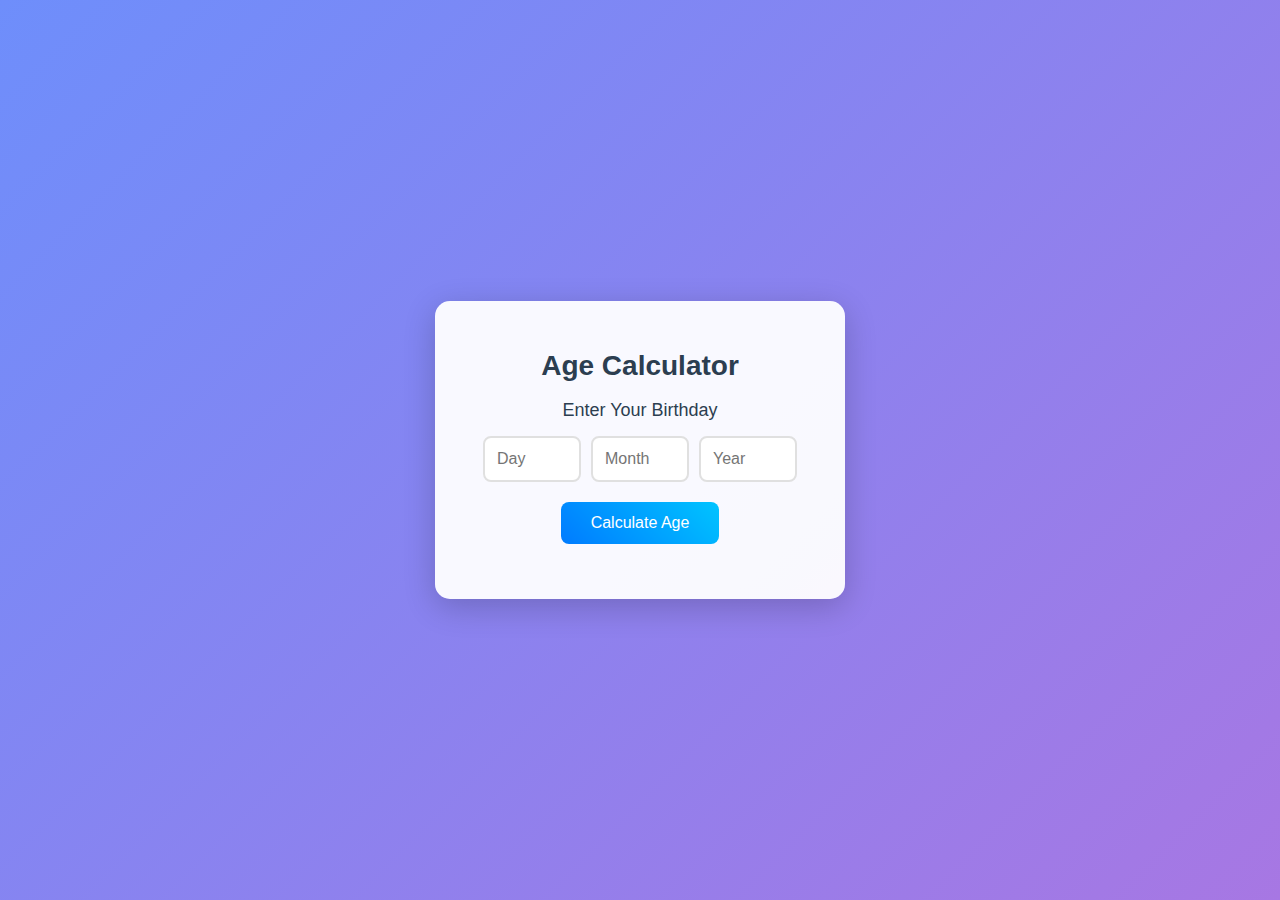
<file: Task 01/index.html>
<!DOCTYPE html>
<html lang="en">
<head>
    <meta charset="UTF-8">
    <meta name="viewport" content="width=device-width, initial-scale=1.0">
    <title>Age Calculator</title>
    <link rel="stylesheet" href="styles.css">
</head>
<body>
    <div class="calculator">
        <h1>Age Calculator</h1>
        <p class="birthday-label">Enter Your Birthday</p>
        <div class="input-group">
            <input type="number" id="day" placeholder="Day" min="1" max="31">
            <input type="number" id="month" placeholder="Month" min="1" max="12">
            <input type="number" id="year" placeholder="Year" min="1900" max="2025">
        </div>
        <button onclick="calculateAge()">Calculate Age</button>
        <div id="result"></div>
        <div id="error" class="error"></div>
    </div>
    <script src="script.js"></script>
</body>
</html>
</file>
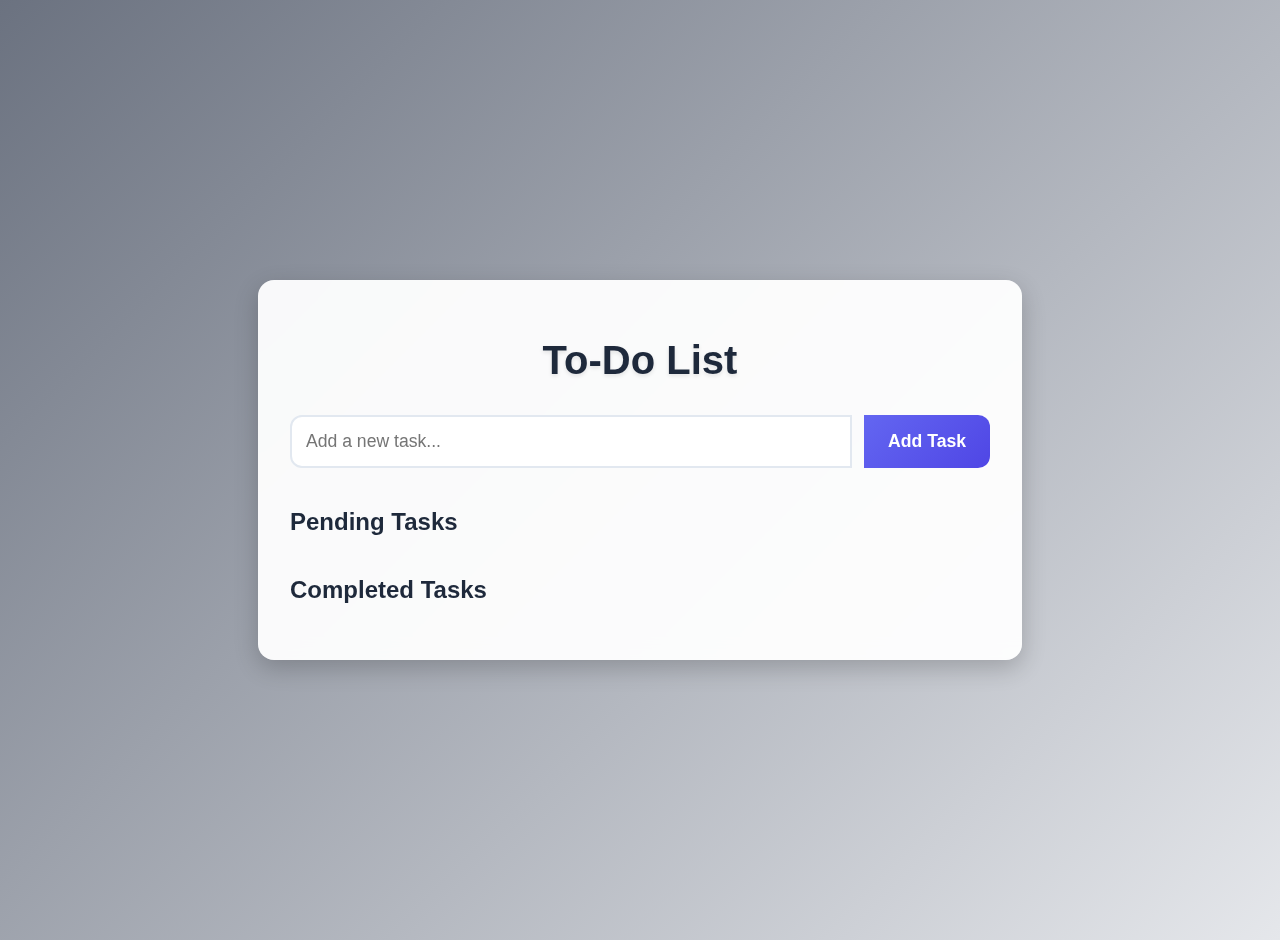
<file: Task 02/index.html>
<!DOCTYPE html>
<html lang="en">
<head>
    <meta charset="UTF-8">
    <meta name="viewport" content="width=device-width, initial-scale=1.0">
    <title>To-Do List</title>
    <link rel="stylesheet" href="styles.css">
</head>
<body>
    <div class="todo-container">
        <h1>To-Do List</h1>
        <div class="input-section">
            <input type="text" id="taskInput" placeholder="Add a new task...">
            <button onclick="addTask()">Add Task</button>
        </div>
        <div class="task-section">
            <h2>Pending Tasks</h2>
            <div id="pendingTaskList"></div>
        </div>
        <div class="task-section">
            <h2>Completed Tasks</h2>
            <div id="completedTaskList"></div>
        </div>
    </div>
    <div id="editModal" class="modal">
        <div class="modal-content">
            <h3>Edit Task</h3>
            <input type="text" id="editInput" placeholder="Edit your task...">
            <div class="modal-buttons">
                <button id="saveEditBtn">Save</button>
                <button id="cancelEditBtn">Cancel</button>
            </div>
        </div>
    </div>
    <script src="script.js"></script>
</body>
</html>
</file>
<file: Task 01/styles.css>
body {
    font-family: 'Segoe UI', Arial, sans-serif;
    display: flex;
    justify-content: center;
    align-items: center;
    min-height: 100vh;
    margin: 0;
    background: linear-gradient(135deg, #6e8efb, #a777e3);
    color: #333;
}

.calculator {
    background-color: rgba(255, 255, 255, 0.95);
    padding: 30px;
    border-radius: 15px;
    box-shadow: 0 8px 32px rgba(0, 0, 0, 0.2);
    text-align: center;
    width: 100%;
    max-width: 350px;
    transition: transform 0.3s ease;
}

.calculator:hover {
    transform: translateY(-5px);
}

h1 {
    font-size: 28px;
    margin-bottom: 15px;
    color: #2c3e50;
    font-weight: 600;
}

.birthday-label {
    font-size: 18px;
    color: #2c3e50;
    margin-bottom: 15px;
    font-weight: 500;
}

.input-group {
    margin-bottom: 20px;
    display: flex;
    justify-content: center;
    gap: 10px;
}

input {
    padding: 12px;
    width: 70px;
    margin: 0;
    border: 2px solid #e0e0e0;
    border-radius: 8px;
    font-size: 16px;
    transition: border-color 0.3s ease, box-shadow 0.3s ease;
}

input:focus {
    outline: none;
    border-color: #007bff;
    box-shadow: 0 0 8px rgba(0, 123, 255, 0.3);
}

button {
    padding: 12px 30px;
    background: linear-gradient(45deg, #007bff, #00c4ff);
    color: white;
    border: none;
    border-radius: 8px;
    cursor: pointer;
    font-size: 16px;
    font-weight: 500;
    transition: background 0.3s ease, transform 0.2s ease;
}

button:hover {
    background: linear-gradient(45deg, #0056b3, #0096cc);
    transform: scale(1.05);
}

button:active {
    transform: scale(0.95);
}

#result {
    margin-top: 25px;
    font-size: 20px;
    color: #2c3e50;
    font-weight: 500;
}

.error {
    color: #e74c3c;
    font-size: 14px;
    margin-top: 15px;
    font-weight: 500;
}

/* Responsive design */
@media (max-width: 400px) {
    .calculator {
        padding: 20px;
        max-width: 90%;
    }

    input {
        width: 60px;
        padding: 10px;
    }

    h1 {
        font-size: 24px;
    }

    .birthday-label {
        font-size: 16px;
    }

    button {
        padding: 10px 20px;
        font-size: 14px;
    }
}
</file>
<file: Task 02/styles.css>
body {
    font-family: 'Inter', 'Arial', sans-serif;
    background: linear-gradient(135deg, #6b7280, #e5e7eb);
    min-height: 100vh;
    display: flex;
    justify-content: center;
    align-items: center;
    margin: 0;
    padding: 20px;
}

.todo-container {
    background: rgba(255, 255, 255, 0.95);
    backdrop-filter: blur(10px);
    padding: 32px;
    border-radius: 16px;
    box-shadow: 0 8px 24px rgba(0, 0, 0, 0.2);
    max-width: 700px;
    width: 100%;
}

h1 {
    font-size: 2.5rem;
    font-weight: 800;
    color: #1e293b;
    text-align: center;
    margin-bottom: 32px;
    text-shadow: 0 2px 4px rgba(0, 0, 0, 0.1);
}

h2 {
    font-size: 1.5rem;
    font-weight: 700;
    color: #1e293b;
    margin-bottom: 20px;
    margin-top: 40px;
}

.input-section {
    display: flex;
    gap: 12px;
    margin-bottom: 40px;
}

#taskInput {
    flex: 1;
    padding: 14px;
    font-size: 1.1rem;
    border: 2px solid #e2e8f0;
    border-radius: 12px 0 0 12px;
    outline: none;
    background: #ffffff;
    transition: border-color 0.3s, box-shadow 0.3s;
}

#taskInput:focus {
    border-color: #6366f1;
    box-shadow: 0 0 0 4px rgba(99, 102, 241, 0.2);
}

.input-section button {
    padding: 14px 24px;
    font-size: 1.1rem;
    font-weight: 600;
    background: linear-gradient(135deg, #6366f1, #4f46e5);
    color: #ffffff;
    border: none;
    border-radius: 0 12px 12px 0;
    cursor: pointer;
    transition: background 0.3s, transform 0.2s;
}

.input-section button:hover {
    background: linear-gradient(135deg, #4f46e5, #4338ca);
    transform: translateY(-2px);
}

.task-section {
    margin-bottom: 24px;
}

.task-item {
    display: flex;
    align-items: center;
    justify-content: space-between;
    padding: 16px;
    background: #ffffff;
    border-radius: 10px;
    margin-bottom: 16px;
    box-shadow: 0 4px 12px rgba(0, 0, 0, 0.1);
    transition: transform 0.3s, box-shadow 0.3s;
}

.task-item:hover {
    transform: translateY(-3px);
    box-shadow: 0 6px 16px rgba(0, 0, 0, 0.15);
}

.task-item.completed span {
    text-decoration: line-through;
    color: #6b7280;
}

.task-item.completed {
    opacity: 0.85;
}

.task-item span {
    color: #111827;
    font-size: 1.1rem;
    flex: 1;
}

.task-item .button-group {
    display: flex;
    gap: 10px;
}

.task-item button {
    padding: 8px 16px;
    font-size: 0.9rem;
    font-weight: 600;
    border: none;
    border-radius: 8px;
    cursor: pointer;
    transition: background-color 0.3s, transform 0.2s;
}

.task-item button:hover {
    transform: translateY(-2px);
}

.task-item .edit-btn {
    background-color: #3b82f6;
    color: #ffffff;
}

.task-item .edit-btn:hover {
    background-color: #2563eb;
}

.task-item .complete-btn {
    background-color: #10b981;
    color: #ffffff;
}

.task-item .complete-btn:hover {
    background-color: #059669;
}

.task-item .undo-btn {
    background-color: #f59e0b;
    color: #ffffff;
}

.task-item .undo-btn:hover {
    background-color: #d97706;
}

.task-item .delete-btn {
    background-color: #ef4444;
    color: #ffffff;
}

.task-item .delete-btn:hover {
    background-color: #dc2626;
}

#completedTaskList .task-item {
    background: #ecfdf5;
}

.task-item-enter {
    transform: translateY(20px);
    opacity: 0;
}

.task-item-enter-active {
    transform: translateY(0);
    opacity: 1;
    transition: all 0.4s ease;
}

.task-item-exit {
    transform: translateY(0);
    opacity: 1;
}

.task-item-exit-active {
    transform: translateY(20px);
    opacity: 0;
    transition: all 0.4s ease;
}

.modal {
    display: none;
    position: fixed;
    top: 0;
    left: 0;
    width: 100%;
    height: 100%;
    background: rgba(0, 0, 0, 0.5);
    justify-content: center;
    align-items: center;
    z-index: 1000;
}

.modal.active {
    display: flex;
}

.modal-content {
    background: #ffffff;
    padding: 24px;
    border-radius: 12px;
    box-shadow: 0 8px 24px rgba(0, 0, 0, 0.2);
    width: 100%;
    max-width: 400px;
    text-align: center;
}

.modal-content h3 {
    font-size: 1.25rem;
    font-weight: 600;
    color: #1e293b;
    margin-bottom: 16px;
}

#editInput {
    width: 100%;
    padding: 12px;
    font-size: 1rem;
    border: 2px solid #e2e8f0;
    border-radius: 8px;
    margin-bottom: 16px;
    outline: none;
}

#editInput:focus {
    border-color: #6366f1;
    box-shadow: 0 0 0 3px rgba(99, 102, 241, 0.2);
}

.modal-buttons {
    display: flex;
    gap: 12px;
    justify-content: center;
}

.modal-buttons button {
    padding: 10px 20px;
    font-size: 1rem;
    font-weight: 600;
    border: none;
    border-radius: 8px;
    cursor: pointer;
    transition: background-color 0.3s, transform 0.2s;
}

#saveEditBtn {
    background-color: #10b981;
    color: #ffffff;
}

#saveEditBtn:hover {
    background-color: #059669;
    transform: translateY(-2px);
}

#cancelEditBtn {
    background-color: #6b7280;
    color: #ffffff;
}

#cancelEditBtn:hover {
    background-color: #4b5563;
    transform: translateY(-2px);
}
</file>
